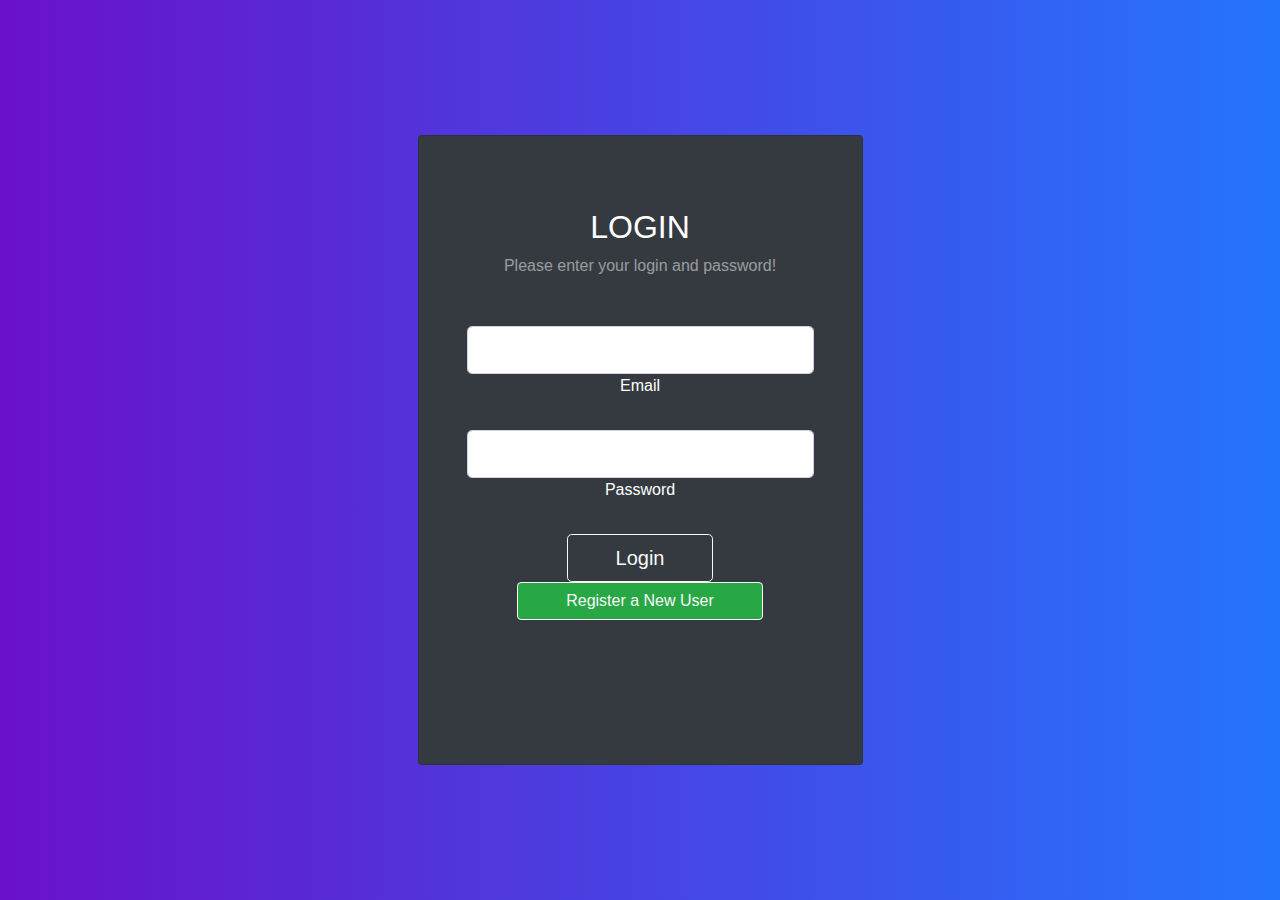
<file: index.html>
<!DOCTYPE html>
<html lang="en">

<head>
    <meta charset="UTF-8">
    <meta name="viewport" content="width=device-width, initial-scale=1.0">
    <meta http-equiv="X-UA-Compatible" content="ie=edge">
    <title>User Registration</title>
    <link rel="stylesheet" href="https://maxcdn.bootstrapcdn.com/bootstrap/4.3.1/css/bootstrap.min.css">
    <link rel="stylesheet" href="css/main.css">
    <script type="text/javascript" src="js/utils.js">
    </script>
</head>

<body onload="loadInputData()">

    <section class="vh-100 gradient-custom">
        <div class="container py-5 h-100">
            <div class="row d-flex justify-content-center align-items-center h-100">
                <div class="col-12 col-md-8 col-lg-6 col-xl-5">
                    <div class="card bg-dark text-white border-radius">
                        <div class="card-body p-5 text-center">

                            <div class="mb-md-5 mt-md-4 pb-5">

                                <h2 class="fw-bold mb-2 text-uppercase">Login</h2>
                                <p class="text-white-50 mb-5">Please enter your login and password!</p>

                                <div class="form-outline form-white mb-4">
                                    <input type="email" id="emailLogin" class="form-control form-control-lg" oninput="saveInputData()" required/>
                                    <label class="form-label" for="emailLogin">Email</label>
                                </div>

                                <div class="form-outline form-white mb-4">
                                    <input type="password" id="passwordLogin" class="form-control form-control-lg" oninput="saveInputData()" required/>
                                    <label class="form-label" for="passwordLogin">Password</label>
                                </div>

                                <button class="btn btn-outline-light btn-lg px-5" type="submit" onclick="allUsersObj.login()">Login</button>
                                <button class="btn btn-outline-light btn-success px-5" type="submit" onclick="redirect('/crudapp/newuser.html')">Register a New User</button>
                            </div>


                        </div>
                    </div>
                </div>
            </div>
        </div>
    </section>
</body>

</html>
</file>
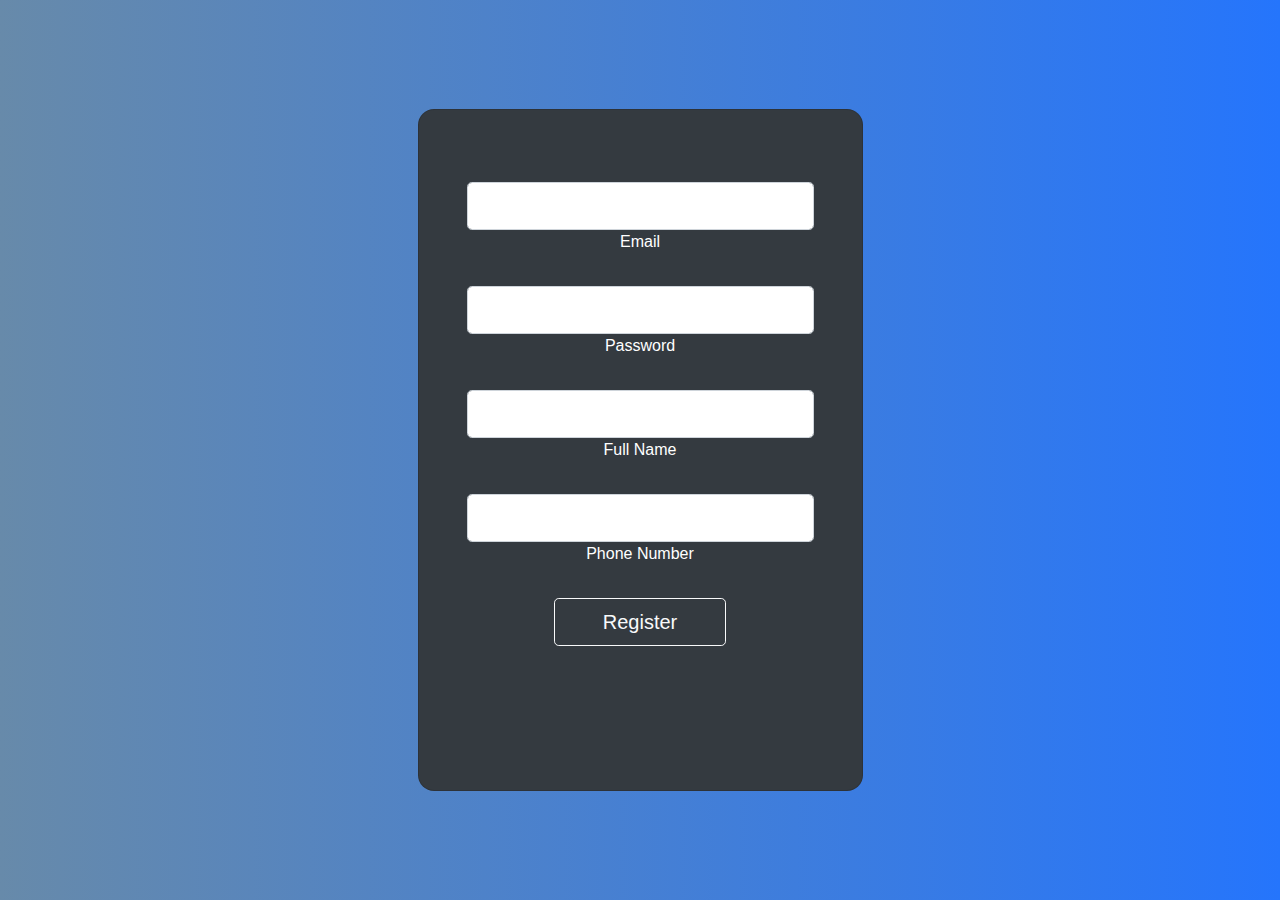
<file: newuser.html>
<!DOCTYPE html>
<html lang="en">

<head>
    <meta charset="UTF-8">
    <meta name="viewport" content="width=device-width, initial-scale=1.0">
    <meta http-equiv="X-UA-Compatible" content="ie=edge">
    <title>User Registration</title>
    <link rel="stylesheet" href="https://maxcdn.bootstrapcdn.com/bootstrap/4.3.1/css/bootstrap.min.css">
    <link rel="stylesheet" href="css/main.css">
    <script type="text/javascript" src="js/utils.js">
    </script>
    <script type="text/javascript" src="js/validation.js">
    </script>

</head>

<body onload="loadInputData()">
    <section class="vh-100 gradient-custom_newuser">
        <div class="container py-5 h-100">
            <div class="row d-flex justify-content-center align-items-center h-100">
                <div class="col-12 col-md-8 col-lg-6 col-xl-5">
                    <div class="card bg-dark text-white" style="border-radius: 1rem;">
                        <div class="card-body p-5 text-center">

                            <div class="mb-md-5 mt-md-4 pb-5">
                                <div class="form-outline form-white mb-4">
                                    <input type="email" id="emailReg" class="form-control form-control-lg" oninput="saveInputData()" />
                                    <label class="form-label" for="emailReg">Email</label>
                                </div>

                                <div class="form-outline form-white mb-4">
                                    <input type="password" id="passwordReg" class="form-control form-control-lg" pattern="(?=.*\d)(?=.*[a-z])(?=.*[A-Z]).{8,}" oninput="saveInputData()" />
                                    <label class="form-label" for="passwordReg">Password</label>
                                </div>

                                <div class="form-outline form-white mb-4">
                                    <input type="text" id="nameReg" class="form-control form-control-lg" oninput="saveInputData()" />
                                    <label class="form-label" for="nameReg">Full Name</label>
                                </div>

                                <div class="form-outline form-white mb-4">
                                    <input type="text" id="phonenumberReg" class="form-control form-control-lg" oninput="saveInputData()" />
                                    <label class="form-label" for="phonenumberReg">Phone Number</label>
                                </div>
                                <button class="btn btn-outline-light btn-lg px-5" type="submit" onclick="allUsersObj.addUser()">Register</button>
                            </div>

                            <div id="message" style="display: none;">
                                <h3>Password must contain the following:</h3>
                                <p id="letter" class="invalid">A <b>lowercase</b> letter</p>
                                <p id="capital" class="invalid">A <b>capital (uppercase)</b> letter</p>
                                <p id="number" class="invalid">A <b>number</b></p>
                                <p id="length" class="invalid">Minimum <b>8 characters</b></p>
                            </div>
                        </div>
                    </div>
                </div>
            </div>
        </div>
    </section>

</body>

</html>
</file>
<file: css/main.css>
.gradient-custom {
    /* fallback for old browsers */
    background: #6a11cb;
  
    /* Chrome 10-25, Safari 5.1-6 */
    background: -webkit-linear-gradient(to right, rgba(106, 17, 203, 1), rgba(37, 117, 252, 1));
  
    /* W3C, IE 10+/ Edge, Firefox 16+, Chrome 26+, Opera 12+, Safari 7+ */
    background: linear-gradient(to right, rgba(106, 17, 203, 1), rgba(37, 117, 252, 1))
  }

.gradient-custom_newuser{
    background: #708aa3;
  
    /* Chrome 10-25, Safari 5.1-6 */
    background: -webkit-linear-gradient(to right, rgb(106, 135, 160), rgba(37, 117, 252, 1));
  
    /* W3C, IE 10+/ Edge, Firefox 16+, Chrome 26+, Opera 12+, Safari 7+ */
    background: linear-gradient(to right, rgb(103, 138, 170), rgba(37, 117, 252, 1))
}

.custombtn{
    padding-top: 10px;
}

#message p {
    padding: 10px 35px;
    font-size: 18px;
  }

.valid {
    color: green;
  }

.valid:before {
    position: relative;
    left: -35px;
  }

.invalid {
    color: red;
  }

.invalid:before {
    position: relative;
    left: -35px;

  }
  
.boder-radius {
  border-radius: 1rem;
}
</file>
